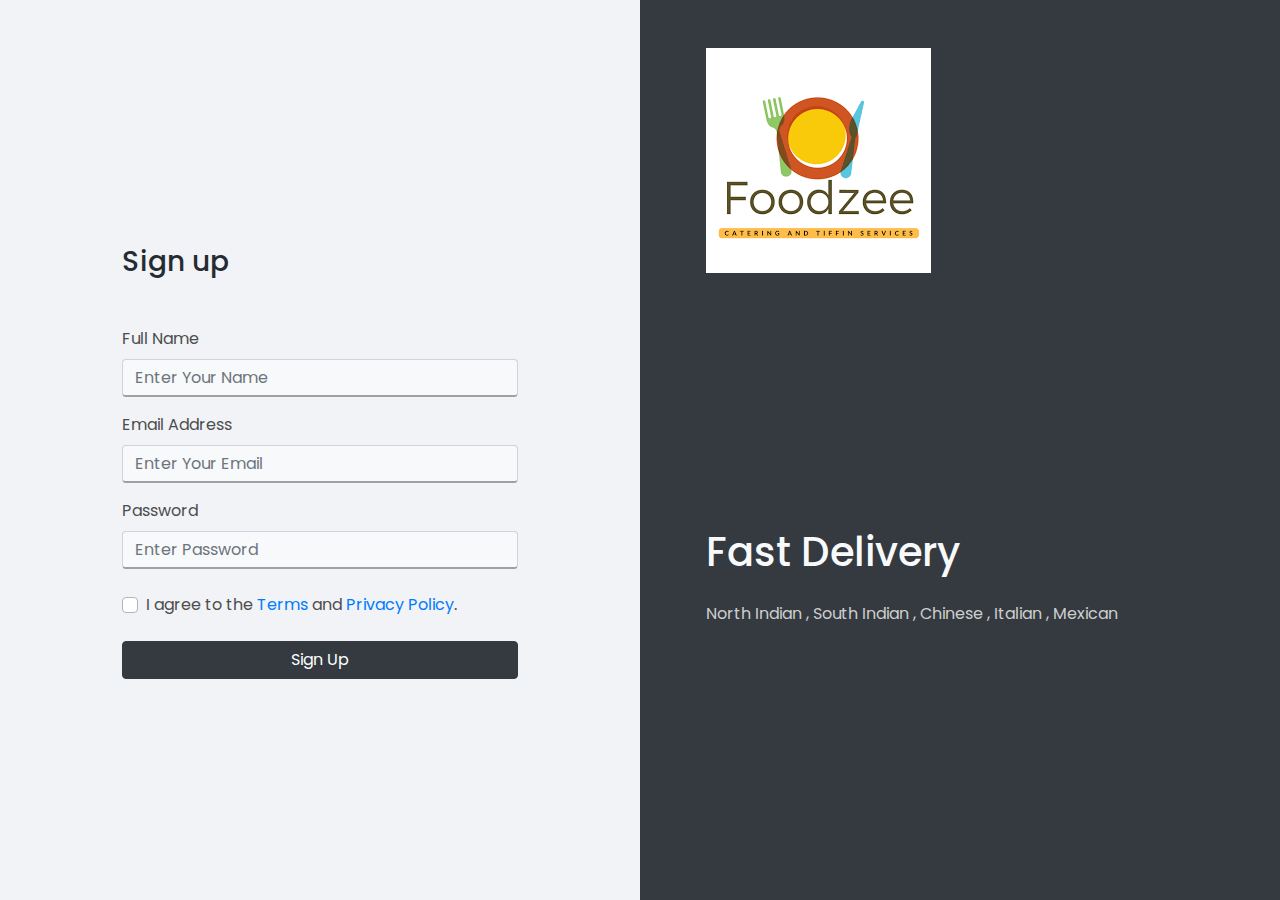
<file: Frontend for Food ordering Website/food/register.html>
<html lang="en"><head>
    <meta charset="UTF-8">
    <meta http-equiv="X-UA-Compatible" content="IE=edge">
    <meta name="viewport" content="width=device-width, initial-scale=1, minimum-scale=1.0, shrink-to-fit=no">
    <link href="images/favicon.png" rel="icon">
    <title>Login and Register Form Html Template</title>
    <meta name="description" content="Login and Register Form Html Template">
    <meta name="author" content="harnishdesign.net">
    
    <!-- Web Fonts
    ========================= -->
    <link rel="stylesheet" href="https://fonts.googleapis.com/css?family=Poppins:100,200,300,400,500,600,700,800,900" type="text/css">
    
    <!-- Stylesheet
    ========================= -->
    <link rel="stylesheet" type="text/css" href="https://stackpath.bootstrapcdn.com/bootstrap/4.5.2/css/bootstrap.min.css">
    <link rel="stylesheet" type="text/css" href="https://stackpath.bootstrapcdn.com/font-awesome/4.7.0/css/font-awesome.min.css">
    <link rel="stylesheet" type="text/css" href="enhanced.css">
    <!-- Colors Css -->
    <link id="color-switcher" type="text/css" rel="stylesheet" href="#">
    </head>
    <body>
    <div id="main-wrapper" class="oxyy-login-register">
      <div class="container-fluid px-0">
        <div class="row no-gutters min-vh-100"> 
          <!-- Register Form
          ========================= -->
          <div class="col-md-6 d-flex flex-column align-items-center order-2 order-md-1">
            <div class="container pt-5">
              <div class="row">
                <div class="col-11 col-md-10 mx-auto">
                  
                </div>
              </div>
            </div>
            <div class="container my-auto py-5">
              <div class="row">
                <div class="col-11 col-md-10 col-lg-9 col-xl-8 mx-auto">
                  <h3 class="font-weight-300 text-9 mb-5">Sign up</h3>
                  <form id="registerForm" method="post">
                    <div class="form-group font-weight-300">
                      <label for="fullName">Full Name</label>
                      <input type="text" class="form-control bg-light" id="fullName" required="" placeholder="Enter Your Name">
                    </div>
                    <div class="form-group font-weight-300">
                      <label for="emailAddress">Email Address</label>
                      <input type="email" class="form-control bg-light" id="emailAddress" required="" placeholder="Enter Your Email">
                    </div>
                    <div class="form-group font-weight-300">
                      <label for="loginPassword">Password</label>
                      <input type="password" class="form-control bg-light" id="loginPassword" required="" placeholder="Enter Password">
                    </div>
                    <div class="form-group font-weight-300 mt-4">
                      <div class="form-check text-2 custom-control custom-checkbox">
                        <input id="agree" name="agree" class="custom-control-input" type="checkbox">
                        <label class="custom-control-label" for="agree">I agree to the <a href="#">Terms</a> and <a href="#">Privacy Policy</a>.</label>
                      </div>
                    </div>
                    <button class="btn btn-dark btn-block shadow-none font-weight-400 my-4" type="submit">Sign Up</button>
                  </form>
                </div>
              </div>
            </div>
          </div>
          <!-- Register Form End --> 
          
          <!-- Welcome Text
          ========================= -->
          <div class="col-md-6 bg-dark order-1 order-md-2">
            <div class="container h-100 d-flex flex-column">
              <div class="row no-gutters">
                <div class="col-11 col-md-10 mx-auto">
                  <div class="logo mt-5 mb-5 mb-md-0"> <a class="d-flex" href="index.html" title="Oxyy"><img src="images/foodzee.png" alt="Oxyy"></a> </div>
                </div>
              </div>
              <div class="row no-gutters my-auto">
                <div class="col-11 col-md-10 mx-auto">
                  <h1 class="text-13 font-weight-400 mb-4 text-light">Fast Delivery</h1>
                  <p style="color: #cecece;">North Indian , South Indian , Chinese , Italian , Mexican</p>
                </div>
              </div>
            </div>
          </div>
          <!-- Welcome Text End --> 
        </div>
      </div>
    </div>
    
    <!-- Script --> 
    <script src="https://code.jquery.com/jquery-3.5.1.min.js" integrity="sha256-9/aliU8dGd2tb6OSsuzixeV4y/faTqgFtohetphbbj0=" crossorigin="anonymous"></script>
    <script src="https://stackpath.bootstrapcdn.com/bootstrap/4.5.2/js/bootstrap.min.js"></script> 
    <!-- <script src="https://cdnjs.cloudflare.com/ajax/libs/popper.js/2.6.0/umd/popper.min.js" integrity="sha512-BmM0/BQlqh02wuK5Gz9yrbe7VyIVwOzD1o40yi1IsTjriX/NGF37NyXHfmFzIlMmoSIBXgqDiG1VNU6kB5dBbA==" crossorigin="anonymous"></script> -->
    <!-- Style Switcher --> 
    <!-- <script src="js/switcher.min.js"></script>  -->
    <!-- <script src="js/theme.js"></script> -->
    
    </body></html>
</file>
<file: Frontend for Food ordering Website/food/enhanced.css>
body, html {
    height: 100%;
  }
  
  body {
    background: #f1f3f6;
    color: #4c4d4d;
    font-family: "Poppins", sans-serif;
  }

input{
  border-bottom: solid 2px #00000057 !important;
}

  /*-------- Preloader --------*/
  
  @keyframes lds-ellipsis1 {
    0% {
      transform: scale(0);
    }
    100% {
      transform: scale(1);
    }
  }
  @keyframes lds-ellipsis3 {
    0% {
      transform: scale(1);
    }
    100% {
      transform: scale(0);
    }
  }
  @keyframes lds-ellipsis2 {
    0% {
      transform: translate(0, 0);
    }
    100% {
      transform: translate(24px, 0);
    }
  }
  form {
    padding: 0;
    margin: 0;
    display: inline;
  }
  
  img {
    vertical-align: inherit;
  }
  
  a, a:focus {
    color: #007bff;
    -webkit-transition: all 0.2s ease;
    transition: all 0.2s ease;
  }
  
  a:hover, a:active {
    color: #006adb;
    text-decoration: none;
    -webkit-transition: all 0.2s ease;
    transition: all 0.2s ease;
  }
  
  a:focus, a:active,
  .btn:active:focus,
  .btn:focus,
  button:focus,
  button:active {
    outline: none;
  }
  
  p {
    line-height: 1.8;
  }
  
  h1, h3 {
    color: #252b33;
    font-family: "Poppins", sans-serif;
  }
</file>
